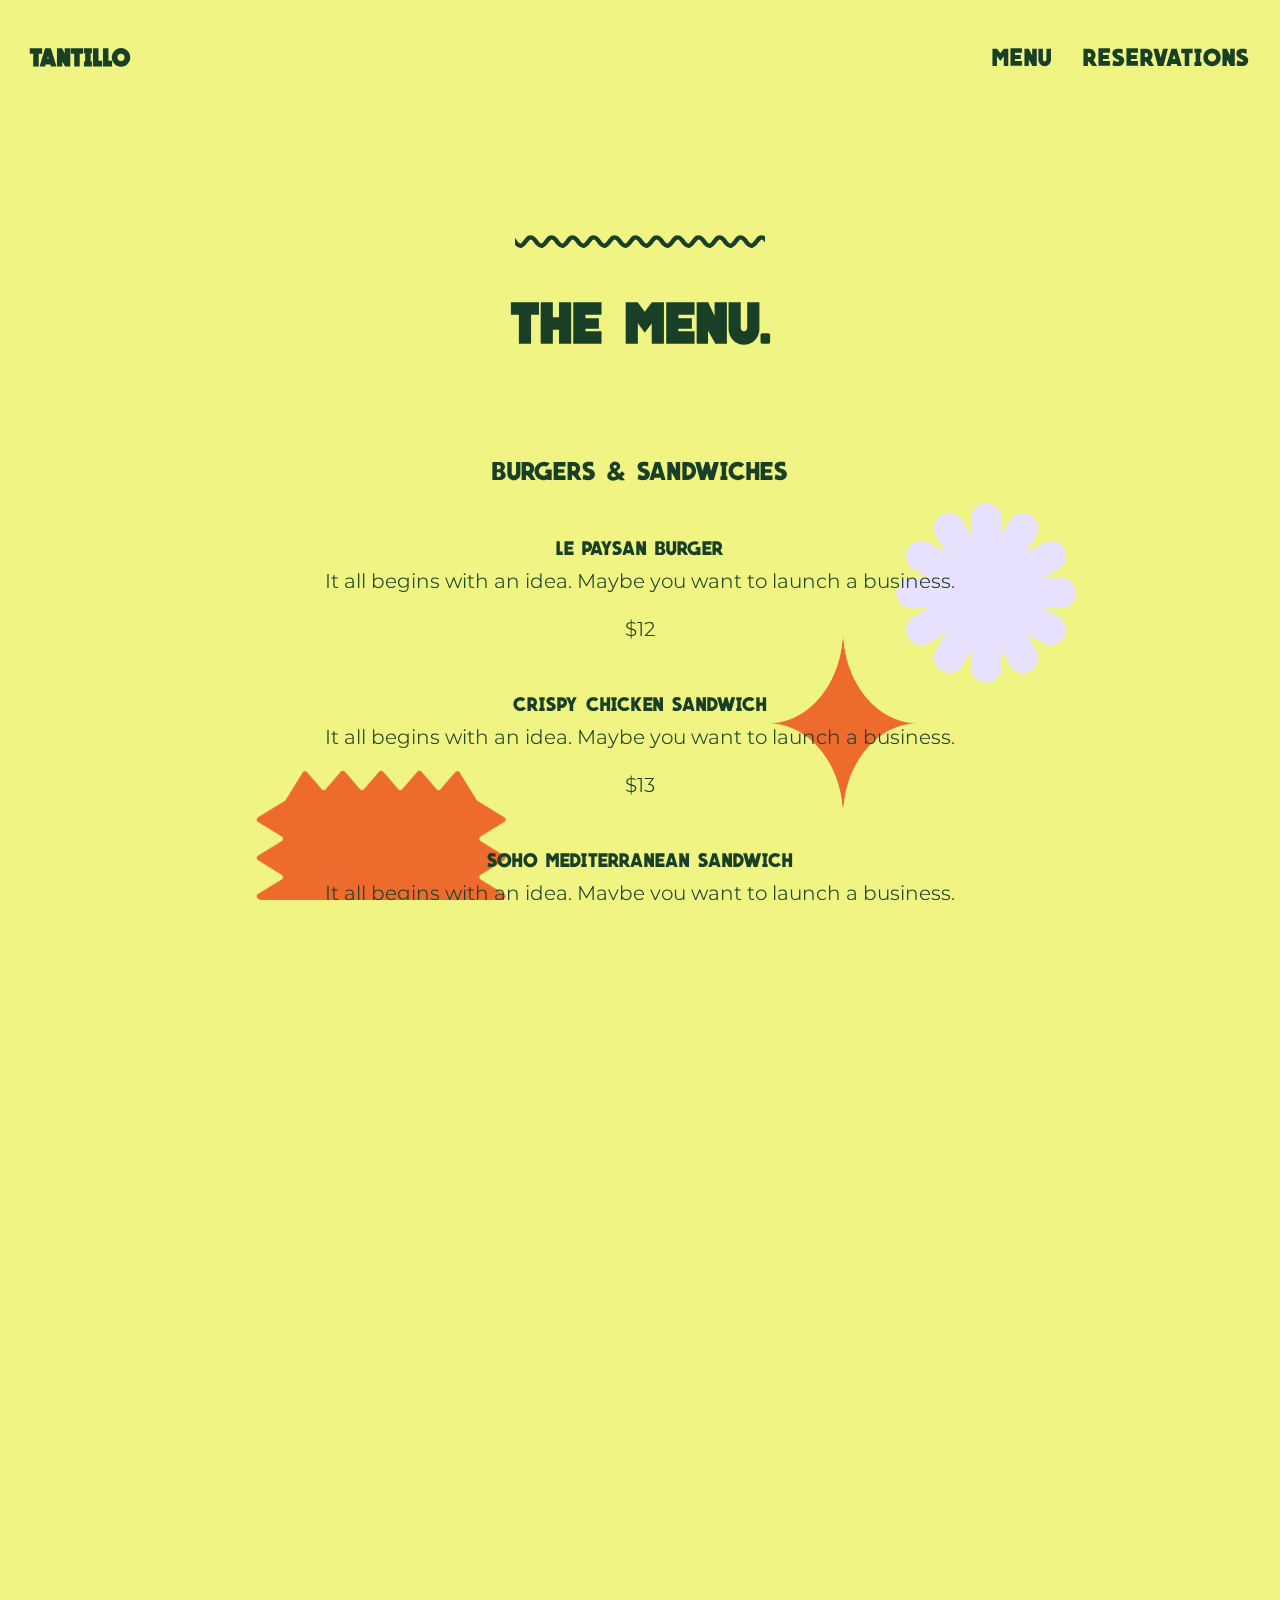
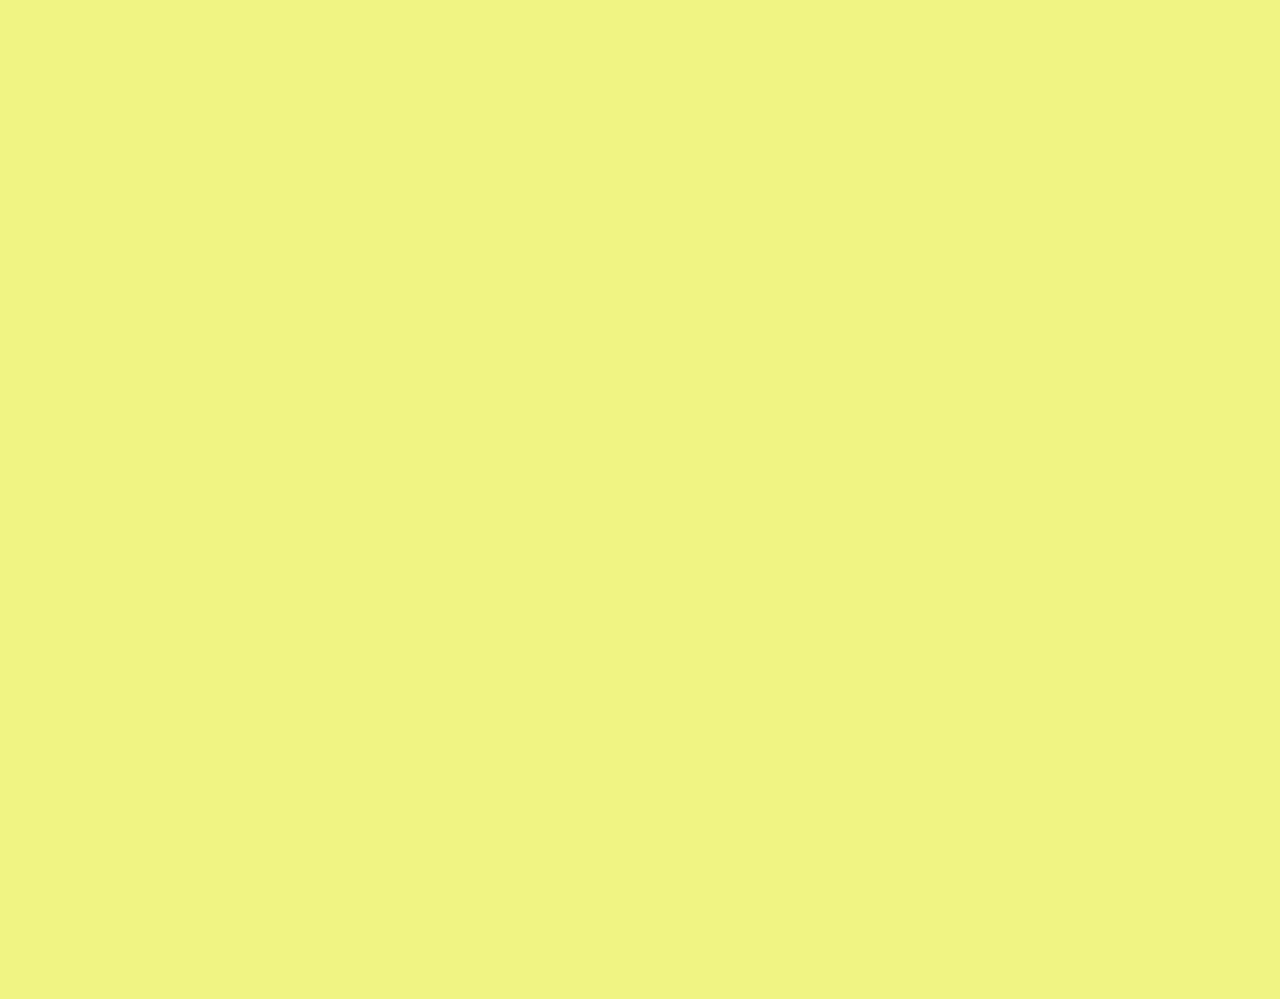
<file: menu.html>
<!DOCTYPE html>
<html lang="en">
<head>
    <meta charset="UTF-8">
    <meta name="viewport" content="width=device-width, initial-scale=1.0">
    <title>Menu</title>
    <link rel="icon" type="image/x-icon" href="images/icons/burger-icon.png">
    <link rel="stylesheet" href="fonts/fonts.css">
    <link rel="stylesheet" href="css/style.css">
    <link rel="stylesheet" href="css/media.css">
</head>
<body>
    <header>
        <div class="header-container">
            <h2 class="logo"><a href="index.html" class="logo">tantillo</a></h2>
            <nav class="nav-links" id="navLinks">
               <a href="menu.html">menu</a>
               <a href="reservations.html">reservations</a>
            </nav>
            <div class="burger-menu">
                <img src="images/icons/hamburger-menu.ico" alt="burger-menu" onclick="showMenu()">
                <div id="fullscreenMenu">
                    <img src="images/icons/cross.svg" alt="close icon" class="closeMenu" onclick="closeMenu()">
                        <a href="menu.html" class="logo burgMenu-link">menu</a>
                        <a href="reservations.html" class="logo burgMenu-link">reservations</a>
                </div>
            </div>
        </div>
    </header>
    <section class="menu-main">
        <div class="wavy-line wavy-line-green menu-line" ></div>
        <h1 class="menu-header">THE MENU.</h1>
        <div class="menu-list">
            <p class="menu-title">BURGERS & SANDWICHES</p>

            <div class="burger-info">
                <p class="burger-name">LE PAYSAN BURGER</p>
                <p class="burger-description">It all begins with an idea. Maybe you want to launch a business. <br><br>$12 </p>
                <img src="images/elem1.png" alt="graphic image" class="graphic-elem-1">
                <img src="images/elem3.png" alt="graphic image" class="graphic-elem-3">
            </div>
            <div class="burger-info">
                <p class="burger-name">CRISPY CHICKEN SANDWICH</p>
                <p class="burger-description">It all begins with an idea. Maybe you want to launch a business. <br><br>$13 </p>
                <img src="images/elem2.png" alt="graphic image" class="graphic-elem-2">
            </div>

            <div class="burger-info">
                <p class="burger-name">SOHO MEDITERRANEAN SANDWICH</p>
                <p class="burger-description">It all begins with an idea. Maybe you want to launch a business. <br><br>$11 </p>
                <img src="images/elem5.png" alt="graphic image" class="graphic-elem-5">
            </div>

            <div class="burger-info">
                <p class="burger-name">STEAK SANDWICH</p>
                <p class="burger-description">It all begins with an idea. Maybe you want to launch a business. <br><br>$12 </p>
            </div>
            <div class="burger-info">
                <p class="burger-name">ITALIAN SANDWICH</p>
                <p class="burger-description">Soppressata, Salami, Provolone, Tomato <br><br>$14 </p>
                <img src="images/elem4.png" alt="graphic image" class="graphic-elem-4">
            </div>
        </div>
    </section>

    <footer>
        <div class="wavy-line wavy-line-white"></div>
        <h2 class="footer-header">BITE INTO<br> FLAVOR!</h2>
        <div class="footer-container">
            <div class="sitemap">
                <h2>SITEMAP</h2>
                <a href="menu.html">Menu</a><br>
                <a href="reservations.html">Reservations</a>
            </div>
            <div class="find-us find-us-footer">
                <h2>FIND US</h2>
                <p>123 Demo St, New York, NY</p>
                <p><a href="tel:+555555555">(555) 555-5555</a></p>
                <p><a href="mailto:email@example.com">email@example.com</a></p>
            </div>
            <div class="hours hours-footer">
                <h2>HOURS</h2>
                <p>Mon: CLOSED<br>
                    Tue to Fri: 11 AM – 10 PM<br>
                    Sat to Sun: 12 PM – 7 PM</p>
            </div>
        </div>
        <div class="media-container">
            <!--Icons from : <a href="https://iconscout.com/icons/twitter" class="text-underline font-size-sm" target="_blank">twitter</a> by <a href="https://iconscout.com/contributors/roundicons-com" class="text-underline font-size-sm" target="_blank">Roundicons.com</a>-->
            <a href="#"><svg xmlns="http://www.w3.org/2000/svg" viewBox="0 0 19.2 19.2" id="Instagram"><path d="M13.498 6.651a1.656 1.656 0 0 0-.95-.949 2.766 2.766 0 0 0-.928-.172c-.527-.024-.685-.03-2.02-.03s-1.493.006-2.02.03a2.766 2.766 0 0 0-.929.172 1.656 1.656 0 0 0-.949.95 2.766 2.766 0 0 0-.172.928c-.024.527-.03.685-.03 2.02s.006 1.493.03 2.02a2.766 2.766 0 0 0 .172.929 1.656 1.656 0 0 0 .95.949 2.766 2.766 0 0 0 .928.172c.527.024.685.03 2.02.03s1.493-.006 2.02-.03a2.766 2.766 0 0 0 .929-.172 1.656 1.656 0 0 0 .949-.95 2.766 2.766 0 0 0 .172-.928c.024-.527.03-.685.03-2.02s-.006-1.493-.03-2.02a2.766 2.766 0 0 0-.172-.929zM9.6 12.168A2.568 2.568 0 1 1 12.168 9.6 2.568 2.568 0 0 1 9.6 12.168zm2.669-4.637a.6.6 0 1 1 .6-.6.6.6 0 0 1-.6.6z" fill="#ffffff" class="color000000 svgShape"></path><circle cx="9.6" cy="9.6" r="1.667" fill="#ffffff" class="color000000 svgShape"></circle><path d="M9.6 0a9.6 9.6 0 1 0 9.6 9.6A9.6 9.6 0 0 0 9.6 0zm4.97 11.662a3.67 3.67 0 0 1-.233 1.213 2.556 2.556 0 0 1-1.462 1.462 3.67 3.67 0 0 1-1.213.233c-.534.024-.704.03-2.062.03s-1.528-.006-2.062-.03a3.67 3.67 0 0 1-1.213-.233 2.556 2.556 0 0 1-1.462-1.462 3.67 3.67 0 0 1-.233-1.213c-.024-.534-.03-.704-.03-2.062s.006-1.528.03-2.062a3.67 3.67 0 0 1 .233-1.213 2.556 2.556 0 0 1 1.462-1.462 3.67 3.67 0 0 1 1.213-.233c.534-.024.704-.03 2.062-.03s1.528.006 2.062.03a3.67 3.67 0 0 1 1.213.233 2.556 2.556 0 0 1 1.462 1.462 3.67 3.67 0 0 1 .233 1.213c.024.534.03.704.03 2.062s-.006 1.528-.03 2.062z" fill="#ffffff" class="color000000 svgShape"></path></svg></a>
            <a href="#"><svg xmlns="http://www.w3.org/2000/svg" viewBox="0 0 127.999 128" id="Facebook"><path fill="#ffffff" d="M64 7.989c-30.885 0-56.01 25.126-56.01 56.01 0 30.885 25.125 56.012 56.01 56.012 30.883 0 56.01-25.127 56.01-56.012 0-30.884-25.127-56.01-56.01-56.01zm15.83 35.358a1 1 0 0 1-1 1l-6.367.004c-4.201 0-4.969 1.636-4.969 4.858v6.684h10.92c.287 0 .561.124.75.34s.277.503.242.788l-1.555 12.033a1 1 0 0 1-.992.872h-9.365v29.879a1 1 0 0 1-1 1H54.07a1 1 0 0 1-1-1V69.926h-9.395a1 1 0 0 1-1-1V56.893a1 1 0 0 1 1-1h9.395v-7.875c0-10.43 6.312-16.908 16.475-16.908 4.369 0 8.23.325 9.416.482a1 1 0 0 1 .869.991v10.764z" class="color231f20 svgShape"></path></svg></a>
            <a href="#"><svg xmlns="http://www.w3.org/2000/svg" viewBox="0 0 128 128" id="twitter"><path fill="#ffffff" d="M63.999 7.989c-30.883 0-56.009 25.126-56.009 56.01 0 30.885 25.126 56.012 56.009 56.012 30.885 0 56.011-25.127 56.011-56.012-.001-30.884-25.127-56.01-56.011-56.01zm29.81 41.402a23.97 23.97 0 0 1-5.464 5.798c.009.325.015.65.015.975 0 16.334-12.429 33.229-33.229 33.229a33.135 33.135 0 0 1-17.905-5.244.997.997 0 0 1-.402-1.177.99.99 0 0 1 1.056-.658c.877.101 1.746.151 2.584.151 4.08 0 7.968-1.097 11.381-3.193a12.318 12.318 0 0 1-8.842-8.221 1.003 1.003 0 0 1 .204-.969.993.993 0 0 1 .938-.317c.188.036.377.067.565.093-3.473-2.213-5.726-6.104-5.726-10.412v-.143a1 1 0 0 1 1.485-.874c.435.241.886.45 1.349.626a12.318 12.318 0 0 1-2.742-7.762c0-2.178.577-4.322 1.668-6.199a1 1 0 0 1 1.64-.13c5.319 6.522 13.051 10.625 21.368 11.381a12.57 12.57 0 0 1-.088-1.493c0-6.797 5.531-12.327 12.329-12.327 3.207 0 6.31 1.265 8.599 3.487a21.637 21.637 0 0 0 6.351-2.519 1 1 0 1 1 1.464 1.163 12.225 12.225 0 0 1-2.32 4.188 21.278 21.278 0 0 0 2.487-.924 1 1 0 0 1 1.235 1.471z" class="color231f20 svgShape"></path></svg></a>
        </div>
    </footer>

    <script src="js/script.js"></script>
</body>
</html>
</file>
<file: fonts/fonts.css>
/* #### Generated By: http://www.cufonfonts.com #### */
@import url('https://fonts.googleapis.com/css2?family=Montserrat:ital,wght@0,100..900;1,100..900&display=swap');

    @font-face {
    font-family: 'QUARTZO Regular';
    font-style: normal;
    font-weight: normal;
    src: local('QUARTZO Regular'), url('QUARTZO-regular.woff') format('woff');
    }
    

    @font-face {
    font-family: 'QUARTZO Light';
    font-style: normal;
    font-weight: normal;
    src: local('QUARTZO Light'), url('QUARTZO-light.woff') format('woff');
    }
    

    @font-face {
    font-family: 'QUARTZO Bold';
    font-style: normal;
    font-weight: normal;
    src: local('QUARTZO Bold'), url('QUARTZO-Bold.woff') format('woff');
    }
</file>
<file: css/style.css>
html,body{
    padding: 0;
    margin: 0;
    width: 100%;
    height: 100%;
    overflow-x: hidden;
}

body{
    background-color: #eff483;
}

.logo{
    font-family: 'QUARTZO Light';
    font-size: 30px;
    color: #194027;
    z-index: 100000;
    cursor: pointer;
    text-decoration: none;
}

.nav-links{
    margin-top: 25px;
    display: flex;
    justify-content: space-between;
    gap: 30px;
}

.nav-links a{
    font-family: 'QUARTZO Light';
    font-size: 30px;
    color: #194027;
    text-decoration: none;
    transition: 0.5s;
}

.nav-links a:hover{
    font-size: 35px;
}


/* burger menu*/

.burger-menu{
    display: none;
}


.burger-menu img {
    width: 50px;
    cursor: pointer;
    padding-top: 10px;
}



#fullscreenMenu{
    position: fixed;
    top: 0;
    left: 0;
    display: none;
    background-color: #fff6ed;
    height: 100%;
    width: 100%;
    z-index: 10000;
}

@keyframes bgAppear{
    0%{
        opacity: 0;
    }
    100%{
        opacity: 1;
    }
}

@keyframes bgDisappear{
    0%{
        opacity: 1;
    }
    100%{
        opacity: 0;
        display: none;
    }
}


#fullscreenMenu.show{
    display: flex;
    flex-direction: column;
    text-align: center;
    align-items: center;
    justify-content: center;
    gap: 15px;
    animation: bgAppear 0.5s ease forwards;
}

#fullscreenMenu.hide{
    animation: bgDisappear 0.5s ease forwards;
}

.burgMenu-link{
    text-decoration: none;
    cursor: pointer;
    font-size: 38px;
    transition: 0.5s;
    animation: linkAppear 0.8s ease forwards;
}

.burgMenu-link:hover{
    color:#28633d;
}

@keyframes linkAppear{
    0%{
        transform: translateY(100%);
        opacity: 0;
    }
    100%{
        transform: translateY(0);
        opacity: 1;
    }
}

.closeMenu{
    position: absolute;
    top: 1.5%;
    right: 5%;
    cursor: pointer;
    animation: closeAppear 0.3s ease;
    padding-top: 8px;
    width: 45px;
}

@keyframes closeAppear{
    0%{
        opacity: 0;
    }
    100%{
        opacity: 1;
    }
}

/**/

.header-container{
    padding: 10px 30px;
    display: flex;
    justify-content: space-between;
}

.main img{
    position: relative;
    max-width: 85%;
    max-height: 600px;
    margin: 0 auto;
    display: block;
    border-radius: 30% 40% 35% 40%;
    padding: 20px;
    z-index: 11;
    animation: rotate 1s ease-in-out infinite alternate;
}

.main h1{
    position: relative;
    font-family: 'QUARTZO Regular';
    color: #194027;
    font-size: 450px;
    text-wrap: nowrap;
    margin-top: -330px;
    z-index: 10;
    text-align: center;
}

/*marquee*/

.wave-text{
    display: flex;
    width: max-content;
    text-wrap: nowrap;
    animation: scroll 20s infinite linear;
    gap: 3rem;
    margin-top: -20px;
    border-top: 1px solid #2e7849;
    border-bottom:  1px solid #2e7849;
}

.wave-text p{
    color: #194027;
    font-family: "Montserrat";
    font-size: 20px;
    font-weight: 500;
}

.wave-text p::after{
    content: "✦";
}

.wave-text:hover{
    animation-play-state: paused;
}

@keyframes scroll{
    to{
        transform: translate(calc(-50% - 1.5rem));
    }
}

@keyframes rotate{
    0% {
            transform: translateY(0);
    }
    100% {
            transform: translateY(-20px);
    }
}

/**/

.book-btn{
    display: block;
    width: 400px;
    height: 150px;
    position: relative;
    z-index: 12;
    border-radius: 50%;
    border: 1px solid #2e7849;
    background-color: #ed6b2d;
    color: #194027;
    font-family: 'QUARTZO Regular';
    font-size: 30px;
    text-wrap: nowrap;
    text-align: center;
    text-decoration: 1.5px underline;
    text-underline-offset: 8px;
    left: 70%;
    margin-top: -550px;
    transition: 0.6s ease;
    cursor: pointer;
}

.book-btn a{
    text-decoration: none;
    color: #194027;
}

.book-btn:hover{
    background-color: #ffc400;
    color: #257442;
    font-size: 33px;
}


.wavy-line {
    width: 150px;
    height: 50px;
    margin: 0 auto;
    overflow: hidden;
    margin-top: 120px;
  }
  .wavy-line:before {
    display:block;
    content: "xxxxxxxxxxxxxx";
    position: relative;
    top: -35px;
    color: transparent;
    width: calc(100% + 27px);
    font-size: 45px;
    -webkit-text-decoration: wavy #194027 underline;
    text-decoration: wavy #194027 underline;
    animation: animate 1.5s linear infinite;
    -webkit-animation: animate 1.5s linear infinite;
  }
  
  @keyframes animate {
    0% { left: 0; }
    100% { left: -45px;}
  }
  @-webkit-keyframes animate {
    0% { left: 0; }
    100% { left: -45px;}
  }
  
  .wavy-line-green:before { 
    text-decoration-color: #194027; 
}

.rejoice{
    padding-bottom: 70px;
}

.rejoice-header{
    font-family: 'QUARTZO Regular';
    color: #194027;
    font-size: 120px;
    text-align: center;
    max-width: 70%;
    margin: 0 auto;
    margin-top: 120px;
}

.rejoice-text{
    color: #194027;
    text-align: center;
    font-family: "Montserrat";
    font-size: 22px;
    font-weight: 400;
    max-width: 50%;
    margin: 0 auto;
    margin-top: 50px;
}

.rejoice-container{
    margin-top: 70px;
    display: flex;
    justify-content: space-around;
    align-items: center;
}

.hours h2, .find-us h2{
    font-family: 'QUARTZO Light';
    font-size: 28px;
    color: #194027;
    text-align: center;
}

.hours p, .find-us p, .find-us a{
    color: #194027;
    font-family: "Montserrat";
    font-size: 22px;
    font-weight: 400;
    text-align: center;
}

.find-us a{
    display: block;
    text-decoration: none;
}



.rejoice-img{
    position: relative;
}

.rejoice-img-container{
    position: relative;
    display: inline-block;
}

.rejoice-img img{
    display: block;
    width: 600px;
    height: 700px;
    object-fit: cover;
    border-top-left-radius: 255px;
    border-top-right-radius: 255px;
    border-bottom-left-radius: 50px;
    border-bottom-right-radius: 50px;
    margin: 0 auto;
    margin-left: 50px;
}

.gear-btn{
    display: flex;
    justify-content: center;
    align-items: center;
    position: absolute;
    background-color: #ed6b2d;
    width: 250px;
    height: 250px;
    font-family: 'QUARTZO Light';
    font-size: 28px;
    color: #194027;
    text-wrap: nowrap;
    border: none;
    aspect-ratio: 1;
    --g:/14.796% 14.796% radial-gradient(#000 calc(71% - 1px),#0000 71%) no-repeat;
    mask: 100% 50% var(--g),96.985% 67.101% var(--g),88.302% 82.139% var(--g),75% 93.301% var(--g),58.682% 99.24% var(--g),41.318% 99.24% var(--g),25% 93.301% var(--g),11.698% 82.139% var(--g),3.015% 67.101% var(--g),0% 50% var(--g),3.015% 32.899% var(--g),11.698% 17.861% var(--g),25% 6.699% var(--g),41.318% 0.76% var(--g),58.682% 0.76% var(--g),75% 6.699% var(--g),88.302% 17.861% var(--g),96.985% 32.899% var(--g),radial-gradient(100% 100%,#000 41.955%,#0000 calc(41.955% + 1px));
    animation: spin 7s infinite linear;
}


  .gear-text a{
    color: #194027;
    text-underline-offset: 8px;
    transition: 0.5s;
  }

  .gear-text a:hover{
    font-size: 30px;
    color:#ffe600;
  }



@keyframes spin {
   0% {
      transform: rotate(0);
   }
   100% {
      transform: rotate(360deg);
   }
}


.gear-cont{
    position: absolute;
    margin-top: -650px;
    margin-left: 500px;
}

.gear-btn{
    z-index: 1;
}

.gear-text{
    position: absolute;
    transform: translate(-50%, -50%);
    font-family: 'QUARTZO Light';
    font-size: 23px;
    color: #194027;
    text-wrap: nowrap;
    z-index:2;
    margin-top: 130px;
    margin-left: 125px;
}

footer{
    background-color: #194027;
}


.wavy-line-white{
    padding-top: 100px;
}


.wavy-line-white:before{
    text-decoration-color: #fff;
    text-decoration: wavy #fff underline;
}

.footer-header{
    font-family: 'QUARTZO Regular';
    color: #fff;
    font-size: 180px;
    text-wrap: nowrap;
    text-align: center;
    margin-top: 80px;
}

.footer-container{
    display: flex;
    justify-content: space-around;
    align-items: start;
}

.find-us-footer h2, .hours-footer h2{
    color: #fff;
}

.find-us-footer{
    margin-left: 120px;
}

.hours-footer p, .find-us-footer p, .find-us-footer a{
    color: #fff;
}


.sitemap h2{
    font-family: 'QUARTZO Light';
    font-size: 28px;
    color: #fff;
    text-align: center;
}

.sitemap a{
    color: #fff;
    font-family: "Montserrat";
    font-size: 22px;
    font-weight: 400;
    text-align: center;
    display: block;
    text-underline-offset: 6px;
    transition: 0.2s;
}

.sitemap a:hover{
    color: #d2d2d2;
}

.media-container{
    max-width: 170px;
    display: flex;
    justify-content: space-between;
    align-items: center;
    margin: 0 auto;
    padding: 100px 0 40px 0;
}

.media-container svg{
    width: 45px;
    transition: 0.5s;
}

#Instagram{
    width: 42px;
}

.media-container svg:hover, #Instagram:hover{
    width: 55px;
    cursor: pointer;
}

.menu-line{
    width: 250px;
    z-index: 1;
}

.menu-header{
    font-family: 'QUARTZO Regular';
    color: #194027;
    font-size: 55px;
    text-align: center;
    margin: 0 auto;
    margin-top: 10px;
    text-wrap: nowrap;
}

.menu-title{
    font-family: 'QUARTZO Light';
    color: #194027;
    font-size: 25px;
    text-align: center;
    margin: 0 auto;
    margin-top: 100px;
    text-wrap: nowrap;
    z-index: 2;
}

.burger-name{
    font-family: 'QUARTZO Light';
    color: #194027;
    font-size: 19px;
    text-align: center;
    margin: 0 auto;
    margin-top: 50px;
    text-wrap: nowrap;
    z-index: 2;
}

.burger-description{
    color: #194027;
    text-align: center;
    font-family: "Montserrat";
    font-size: 20px;
    font-weight: 350;
    max-width: 70%;
    margin: 0 auto;
    margin-top: 10px;
    z-index: 3;
}

.burger-info{
    position: relative;
}

.graphic-elem-1{
    position: absolute;
    z-index: -1;
    width: 180px;
    left: 70%;
    top: -30%;
}

.graphic-elem-2{
    position: absolute;
    z-index: -1;
    width: 250px;
    left: 20%;
    top: 75%;
}

.graphic-elem-3{
    position: absolute;
    z-index: -1;
    width: 150px;
    left: 60%;
    top: 170%;
}

.graphic-elem-3{
    position: absolute;
    z-index: -1;
    width: 150px;
    left: 60%;
    top: 90%;
}

.graphic-elem-4{
    position: absolute;
    z-index: -1;
    width: 400px;
    left: 25%;
    bottom: -75%;
}

.graphic-elem-5{
    position: absolute;
    z-index: -1;
    width: 100px;
    left: 65%;
    top: 145%;
}

.reserv-text{
    max-width: 40%;
}


.dropdown, .dropdown-date, .dropdown-time{
    display: flex;
    flex-direction: column;
    justify-content: center;
    align-items: center;
    cursor: pointer;
    position: relative;
}


.select, .select-time{
    display: flex;
    justify-content: space-between;
    align-items: center;
    width: 180px;
    height: 50px;
    background-color: #fff;
    border: 1px solid #d3d3d3;
    margin: 0 auto;
    padding: 5px 20px;
}

.drop-container{
    line-height: 12px;
}

.date-container{
    margin-top: -10px;
}

.drop-header{
    color: #777676;
    font-family:Verdana, Geneva, Tahoma, sans-serif;
    font-size: 15px;
}

.selected, .selected-time{
    font-family:Verdana, Geneva, Tahoma, sans-serif;
    font-size: 16px;
    color: #000;
}

.caret, .caret-time{
    width: 30px;
}

.menu-size, .menu-time{
    list-style: none;
    padding-left: 0;
    margin-left: 0; 
    text-align: left;
    background-color: #fff;
    width: 220px;
    max-height: 200px;
    overflow-y: auto;  
    font-family:Verdana, Geneva, Tahoma, sans-serif;
    font-size: 16px;
    color: #000;
    opacity: 0;
    display: none;
    transition: 0.2s;
    z-index: 1;
    position: absolute;
    top: 50px;
}

.menu-size li, .menu-time li{
    text-align: left;
    padding: 15px 0;
    padding-left: 20px;
    transition: 0.2s;
    cursor: pointer;
}

.menu-size li:hover, .menu-time li:hover{
    background-color: #eeeded;
}


.active{
    background-color: #eeeded;
}

.menu-open{
    display: block;
    opacity: 1;
}

.datetime{
    border: none;
    width: 150px;
    margin-left: -2px;
    margin-top: -5px;
    cursor: default;
}


.bookNow-btn{
    padding-top: 20px;
    width: 220px;
    height: 40px;
    background-color: #fff;
    margin: 0 auto;
    text-align: center;
    border: 1px solid #2e7849;
    background-color: #ed6b2d;
    border-radius: 1px 5px 5px 1px;
    font-family: 'QUARTZO Light';
    font-size: 25px;
    color: #194027;
    text-wrap: nowrap;
    cursor: pointer;
    transition: 0.5s;
}

.bookNow-btn:hover{
    font-size: 27px;
    color:#ffe600;
}

.booking-container{
    display: flex;
    max-width: 850px;
    justify-content: center;
    align-items: center;
    margin: 0 auto;
    margin-top: 50px;
    padding-bottom: 100px;
}
</file>
<file: css/media.css>
@media (max-width: 1440px){
    .main h1{
        font-size: 375px;
    }

    .book-btn{
        width: 350px;
        left: 69%;
        margin-top: -480px;
    }

    .rejoice-container{
        padding: 0 15px;
    }

    .hours p, .find-us p, .find-us a{
        font-size: 19px;
    }
}

@media (max-width: 1200px){
    .main h1{
        font-size: 313px;
    }

    .book-btn{
        width: 325px;
        left: 66%;
        margin-top: -375px;
    }

    .rejoice-img img{
        width: 500px;
        height: 600px;
        margin-left: 25px;
    }

    .hours p, .find-us p, .find-us a{
        font-size: 18px;
    }

    .gear-cont{
        margin-left: 435px;
    }
}

@media (max-width: 992px){
    .burger-menu{
        display: block;
    }

    .nav-links{
        display: none;
    }

    .header-container{
        padding: 5px 30px 15px 30px;
    }
    .main h1{
        font-size: 240px;
        margin-top: -175px;
    }
    .book-btn{
        width: 375px;
        left: 50%;
        transform: translateX(-48%);
        margin-top: -170px;
    }

    .gear-cont{
        margin-left: 350px;
        margin-top: -625px;
    }

    .rejoice{
        padding-bottom: 100px;
    }

    .rejoice-container{
        flex-direction: column;
        height: 900px;
    }

    .find-us, .hours, .sitemap{
        padding: 40px 0;
    }

    .rejoice-img{
        order: 1;
    }

    .hours{
        order: 2;
    }

    .find-us{
        order: 3;
    }

    .hours p, .find-us p, .find-us a{
        font-size: 21px;
    }

    .footer-header{
        font-size: 150px;
    }

    .footer-container{
        flex-direction: column;
        align-items: center;
    }

    .find-us-footer{
        margin-left: 0;
    }

    .booking-container{
        flex-direction: column;
        gap: 30px;
    }

    .bookNow-btn{
        border-radius: 1px;
    }
}

@media (max-width:768px){
    .main h1{
        font-size: 180px;
        margin-top: -135px;
    }

    .book-btn{
        margin-top: -155px;
    }

    .rejoice-header{
        font-size: 108px;
    }

    .gear-cont{
        margin-left: 300px;
    }

    .footer-header{
        font-size: 120px;
    }
}

@media (max-width:576px){
    .main h1{
        font-size: 145px;
        margin-top: -135px;
    }

    .book-btn{
        margin-top: -100px;
        width: 320px;
    }

    .rejoice-header{
        font-size: 85px;
    }

    .rejoice-img img{
        width: 430px;
        height: 504px;
        margin-left: 10px;
    }

    .gear-cont {
        margin-left: 220px;
        margin-top: -575px;
    }

    .gear-btn{
        width: 225px;
        height: 225px;
    }

    .gear-text{
        margin-top: 115px;
        margin-left: 115px;
    }
    .footer-header {
        font-size: 95px;
    }
}


@media (max-width: 480px){
    .header-container {
        padding: 5px 17px 15px 17px;
    }
    .main{
        padding-top: 50px;
    }
    .main h1 {
        font-size: 111px;
        margin-top: -105px;
    }
    .book-btn {
        margin-top: -70px;
        width: 295px;
        height: 100px;
        font-size: 25px;
    }

    .wavy-line {
        width: 120px;
    }

    .book-btn:hover{
        font-size: 27px;
    }
        
    .rejoice {
        padding-bottom: 15px;
    }

    .rejoice-header {
        text-align: center;
        font-size: 66px;
        margin-top: 80px;
    }

    .rejoice-img img {
        width: 360px;
        height: 420px;
        padding: 0 35px 0 25px;
    }

    .gear-cont {
        margin-left: 180px;
        margin-top: -470px;
    }

    .gear-btn {
        width: 210px;
        height: 210px;
    }

    .gear-text {
        margin-left: 108px;
    }

    .footer-header {
        font-size: 75px;
    }

}
</file>
